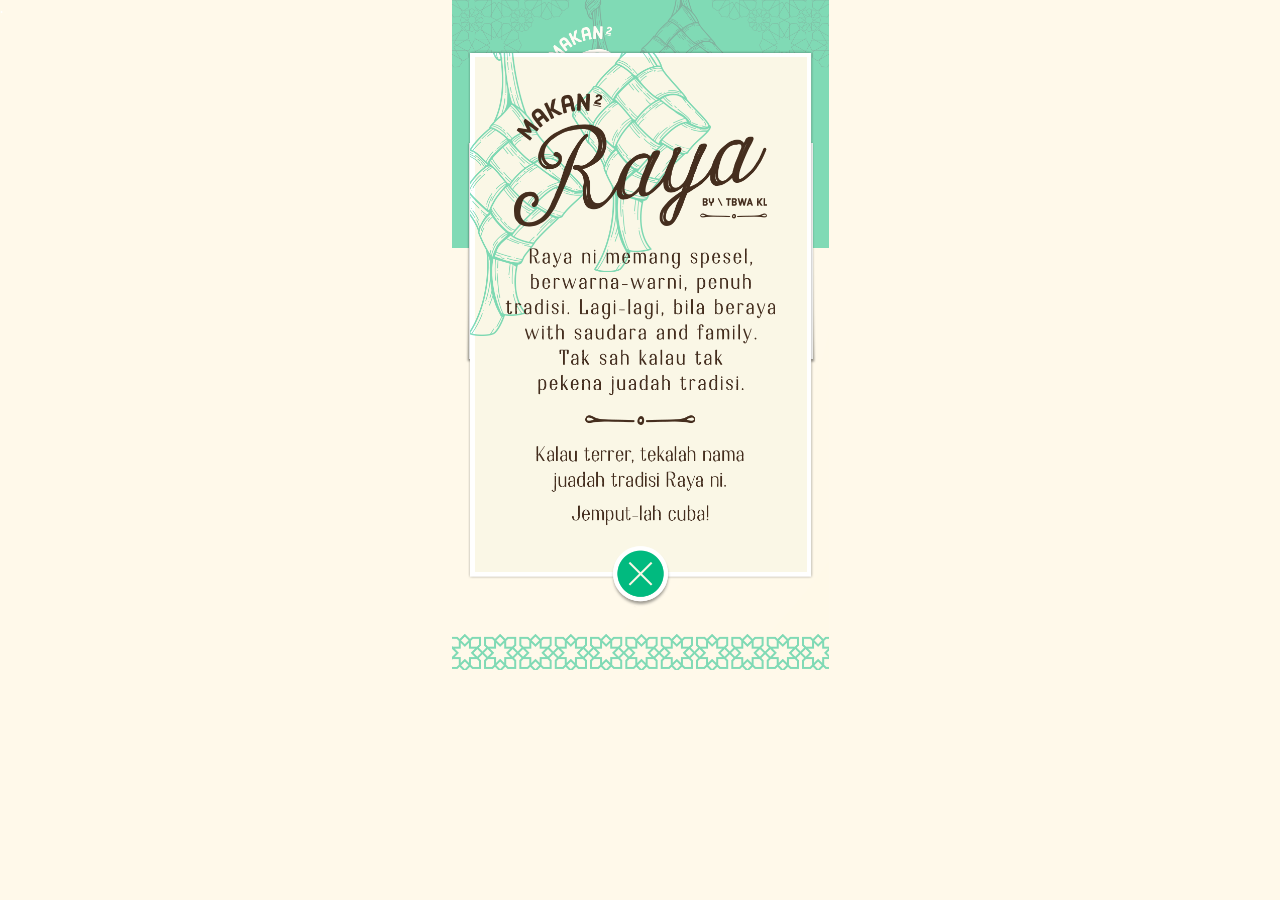
<file: index.html>
<!doctype html>
<html lang="en">
    <head>
        <meta charset="utf-8">
        <meta http-equiv="X-UA-Compatible" content="IE=edge">
        <meta name="viewport" content="width=device-width, initial-scale=1">

        <title>TBWA\KL Raya 2018</title>

        <link href="assets/css/bootstrap.min.css" rel="stylesheet" />
        <link rel="stylesheet" href="assets/css/main.css" type="text/css" charset="utf-8" />

        <script>
          (function(i,s,o,g,r,a,m){i['GoogleAnalyticsObject']=r;i[r]=i[r]||function(){
          (i[r].q=i[r].q||[]).push(arguments)},i[r].l=1*new Date();a=s.createElement(o),
          m=s.getElementsByTagName(o)[0];a.async=1;a.src=g;m.parentNode.insertBefore(a,m)
          })(window,document,'script','https://www.google-analytics.com/analytics.js','ga');

          ga('create', 'UA-91175820-3', 'auto');
          ga('send', 'pageview');
        </script>
    </head>

    <body>


      <div class="container-fluid bg-yellow">

        <div class="row">
          <div class="hidden-xs col-sm-4 no-padding">
                <div class="customFont" style="color: #fff">.</div>
          </div>

          <div class="col-xs-12 col-sm-4 no-padding">
            <div id="game"></div>
          </div>

          <div class="hidden-xs col-sm-4 no-padding"></div>

        </div>

      </div>



        <script src="assets/js/phaser.min.js"></script>
        <script src="assets/js/main.js"></script>
		    <script src="assets/js/core.js"></script>


    </body>

</html>
</file>
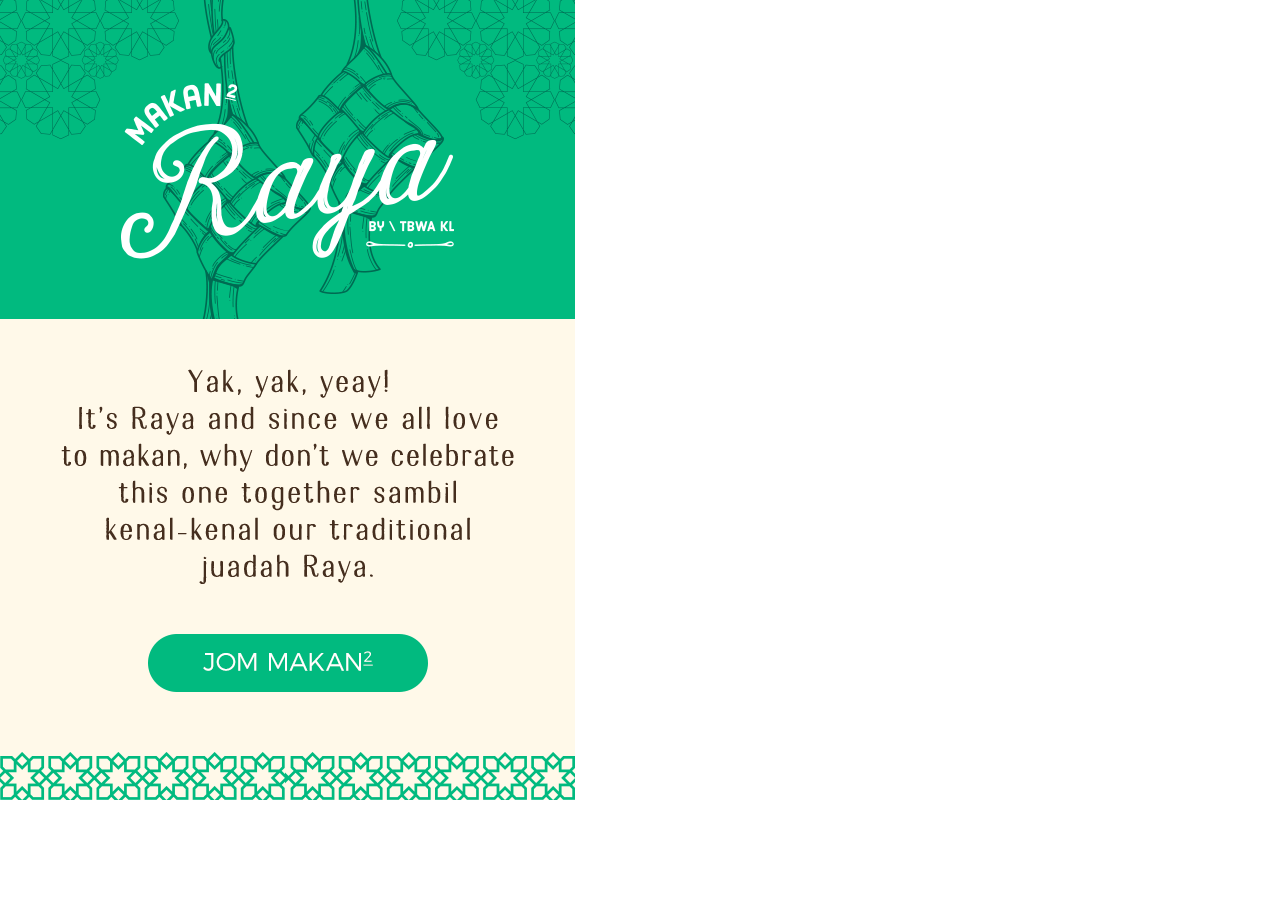
<file: edm/index.html>
<!doctype html>
<html>
<head>
<meta charset="UTF-8">
<title>TBWA RAYA E-GREETINGS!</title>
<link href="https://fonts.googleapis.com/css?family=Teko:400,500,600,700" rel="stylesheet" type='text/css'>
</head>

<style>
* {margin: 0px;}

table, tr, td {
  border: 0px solid black;
}

</style>

<body>
<table bgcolor="#fff9e9" width="575" border="0" cellspacing="0" cellpadding="0" >
  <tbody>
    <tr>
      <td colspan="3"><img src="imgs/edm_header.png" style="display: block;"></td>
    </tr>

    <tr>
      <td width="50"></td>
      <td><img src="imgs/edm_copy.png" style="display: block; margin: 50px auto;" alt="Yak, yak, yeay! It’s Raya and since we all love to makan, why don’t we celebrate this one together sambil kenal-kenal our traditional juadah Raya."></td>
      <td width="50"></td>
    </tr>

    <tr>
      <td colspan="3"><a href="#"><img src="imgs/cta.png" style="display: block; margin: 0 auto 60px;"></a></td>
    </tr>

    <tr>
      <td colspan="3"><img src="imgs/edm_footer.png" style="display: block; margin: 0 auto;"></td>
    </tr>
  </tbody>
</table>
</body>
</html>
</file>
<file: assets/css/main.css>
@font-face {
    font-family:'AhmetAltun-HarmanSans';
    src: url('../fonts/AhmetAltun-HarmanSans.otf') format("opentype");
}

body {
  background-color: #fff9ea;
  margin: 0;
}

.customFont {
    font-family: AhmetAltun-HarmanSans;
}

.bg-green {
  background-color: #01ba7f;
}

.bg-yellow {
  background-color: #fff9ea;
}

.no-padding {
  padding: 0;
}
</file>
